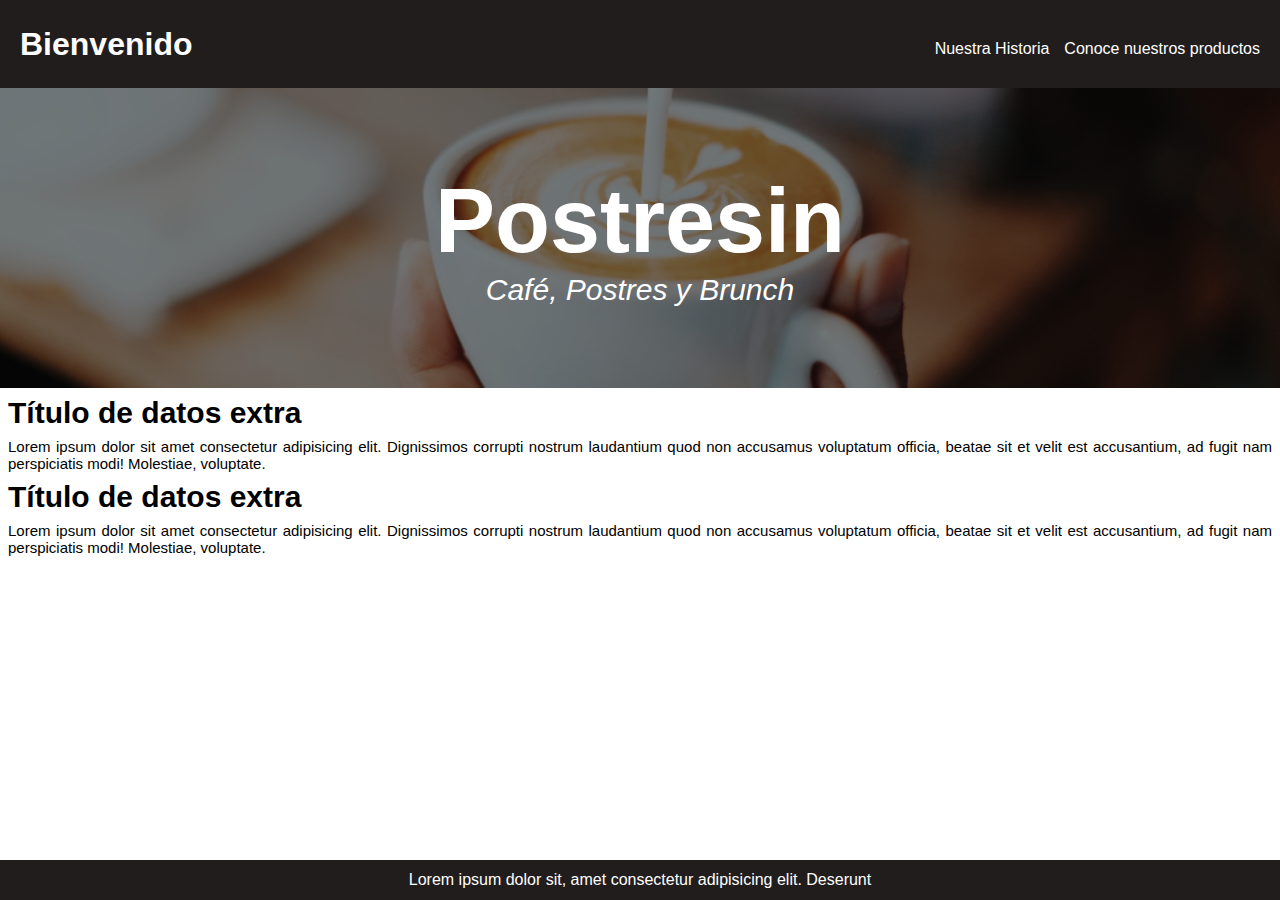
<file: Postresin/index.html>
<!DOCTYPE html>
<html lang="en">
<head>
  <meta charset="UTF-8">
  <meta http-equiv="X-UA-Compatible" content="IE=edge">
  <meta name="viewport" content="width=device-width, initial-scale=1.0">
  <title>Postresin Zacatlán</title>
  <link rel="stylesheet" href="https://use.fontawesome.com/releases/v5.8.1/css/all.css">
  <link rel="stylesheet" href="./style.css">
</head>
<body>
  <header class="header">
    <div class="header-top">
      <h1 class="header-logo">Bienvenido</h1>
      <button class="header-btn">Menú</button>
    </div>
    <nav  class="header-menu">
      <ul>
        <li><a href="./Historia/history.html">Nuestra Historia</a></li>
        <li><a href="#">Conoce nuestros productos</a></li>
      </ul>
    </nav>
  </header>

  <div class="introduccion">
    <div class="texto">
      <h1>Postresin</h1>
      <p>Café, Postres y Brunch</p>
    </div>
  </div>

  <div class="contenido">
    <h1>Título de datos extra</h1>
    <p>Lorem ipsum dolor sit amet consectetur adipisicing elit. Dignissimos corrupti nostrum laudantium quod non accusamus voluptatum officia, beatae sit et velit est accusantium, ad fugit nam perspiciatis modi! Molestiae, voluptate.</p>

    <h1>Título de datos extra</h1>
    <p>Lorem ipsum dolor sit amet consectetur adipisicing elit. Dignissimos corrupti nostrum laudantium quod non accusamus voluptatum officia, beatae sit et velit est accusantium, ad fugit nam perspiciatis modi! Molestiae, voluptate.</p>
  </div>

  <footer class="footer">
    <p>Lorem ipsum dolor sit, amet consectetur adipisicing elit. Deserunt</p>
  </footer>

  <script>
    const header_btn = document.querySelector('.header-btn')
    const header_menu = document.querySelector('.header-menu')
    header_btn.addEventListener('click', () => {
      if (header_menu.style.display != 'block') {
        header_menu.style.display = 'block'
        header_btn.innerHTML = 'Cerrar'
      } else {
        header_menu.style.display = 'none'
        header_btn.innerHTML = 'Menú'
      }
    })
  </script>
</body>
</html>
</file>
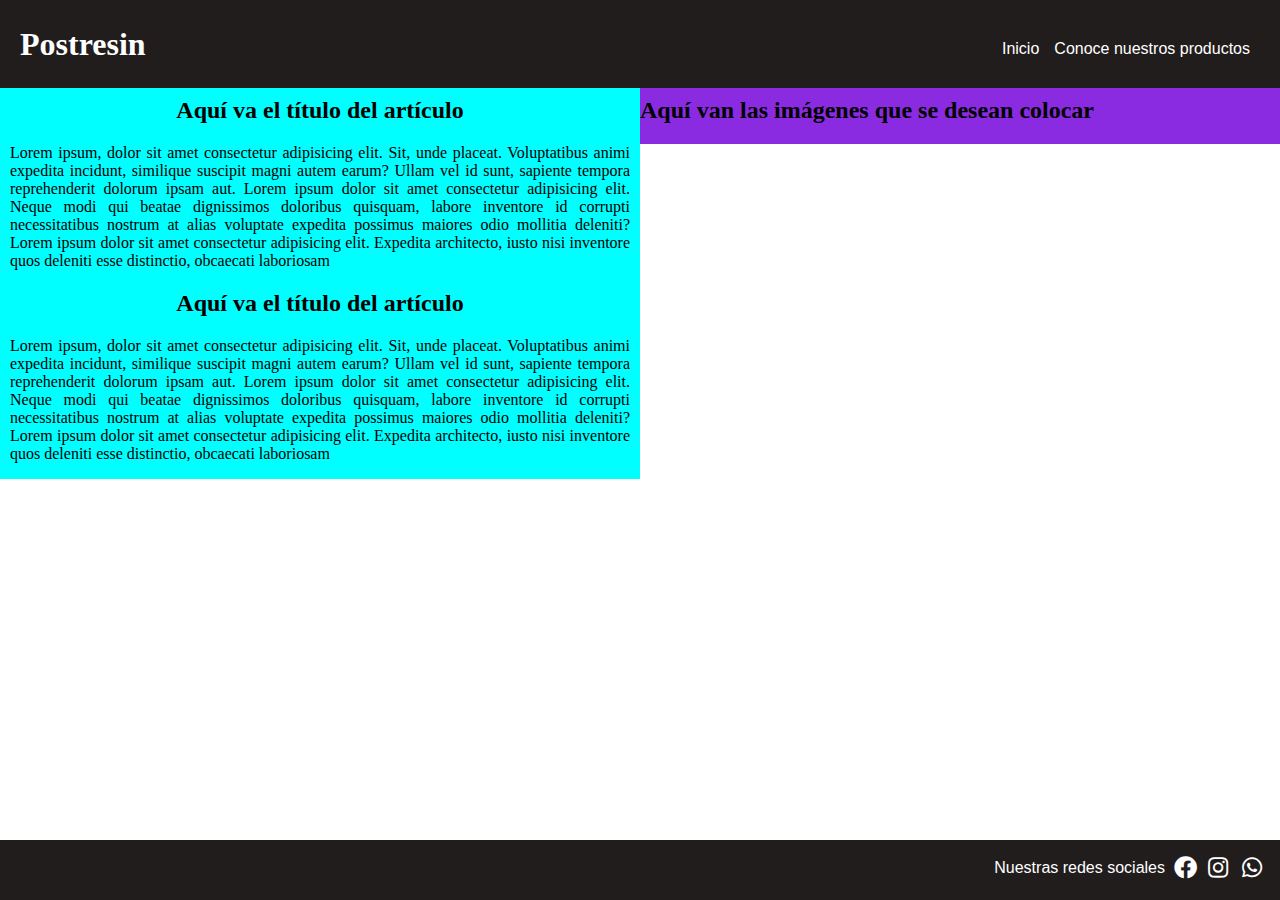
<file: Postresin/Historia/history.html>
<!DOCTYPE html>
<html lang="en">
<head>
  <meta charset="UTF-8">
  <meta http-equiv="X-UA-Compatible" content="IE=edge">
  <meta name="viewport" content="width=device-width, initial-scale=1.0">
  <title>Nuestra historia</title>
  <link rel="stylesheet" href="https://use.fontawesome.com/releases/v5.8.1/css/all.css">
  <link rel="stylesheet" href="./style.css">
</head>
<body>
  <header class="header">
    <div class="header-top">
      <h1 class="header-logo">Postresin</h1>
      <button class="header-btn">Menú</button>
    </div>
    <nav  class="header-menu">
      <ul>
        <li><a href="../index.html">Inicio</a></li>
        <li><a href="../Productos/Productos.html">Conoce nuestros productos</a></li>
      </ul>
    </nav>
  </header>

  <section class="content">
    <article>
      <h2>Aquí va el título del artículo</h2>
      <p>Lorem ipsum, dolor sit amet consectetur adipisicing elit. Sit, unde placeat. Voluptatibus animi expedita incidunt, similique suscipit magni autem earum? Ullam vel id sunt, sapiente tempora reprehenderit dolorum ipsam aut.
      Lorem ipsum dolor sit amet consectetur adipisicing elit. Neque modi qui beatae dignissimos doloribus quisquam, labore inventore id corrupti necessitatibus nostrum at alias voluptate expedita possimus maiores odio mollitia deleniti?
      Lorem ipsum dolor sit amet consectetur adipisicing elit. Expedita architecto, iusto nisi inventore quos deleniti esse distinctio, obcaecati laboriosam 
      </p>

      <h2>Aquí va el título del artículo</h2>
      <p>Lorem ipsum, dolor sit amet consectetur adipisicing elit. Sit, unde placeat. Voluptatibus animi expedita incidunt, similique suscipit magni autem earum? Ullam vel id sunt, sapiente tempora reprehenderit dolorum ipsam aut.
        Lorem ipsum dolor sit amet consectetur adipisicing elit. Neque modi qui beatae dignissimos doloribus quisquam, labore inventore id corrupti necessitatibus nostrum at alias voluptate expedita possimus maiores odio mollitia deleniti?
        Lorem ipsum dolor sit amet consectetur adipisicing elit. Expedita architecto, iusto nisi inventore quos deleniti esse distinctio, obcaecati laboriosam 
      </p>
    </article>

  </section>
  

  <aside class="image">
    <h2>Aquí van las imágenes que se desean colocar</h2>
  </aside>

  <footer class="footer">
    <!-- <div class="texto">
      <p>Nos ubicamos en:</p>
      <p>Calle José Dolores Perez No.23 Col. Centro</p>
    </div>-->
    <div class="redes">
      <p>Nuestras redes sociales</p>
      <ul>
          <li><a href="" class="facebook"> <i class="fab fa-facebook"></i></a></li>
          <li><a href="" class="insta"> <i class="fab fa-instagram"></i></a></li>
          <li><a href="" class="whatsapp"> <i class="fab fa-whatsapp"></i></a></li>
      </ul>
    </div>
  </footer>

  <script>
    const header_btn = document.querySelector('.header-btn')
    const header_menu = document.querySelector('.header-menu')
    header_btn.addEventListener('click', () => {
      if (header_menu.style.display != 'block') {
        header_menu.style.display = 'block'
        header_btn.innerHTML = 'Cerrar'
      } else {
        header_menu.style.display = 'none'
        header_btn.innerHTML = 'Menú'
      }
    })
  </script>
</body>
</html>
</file>
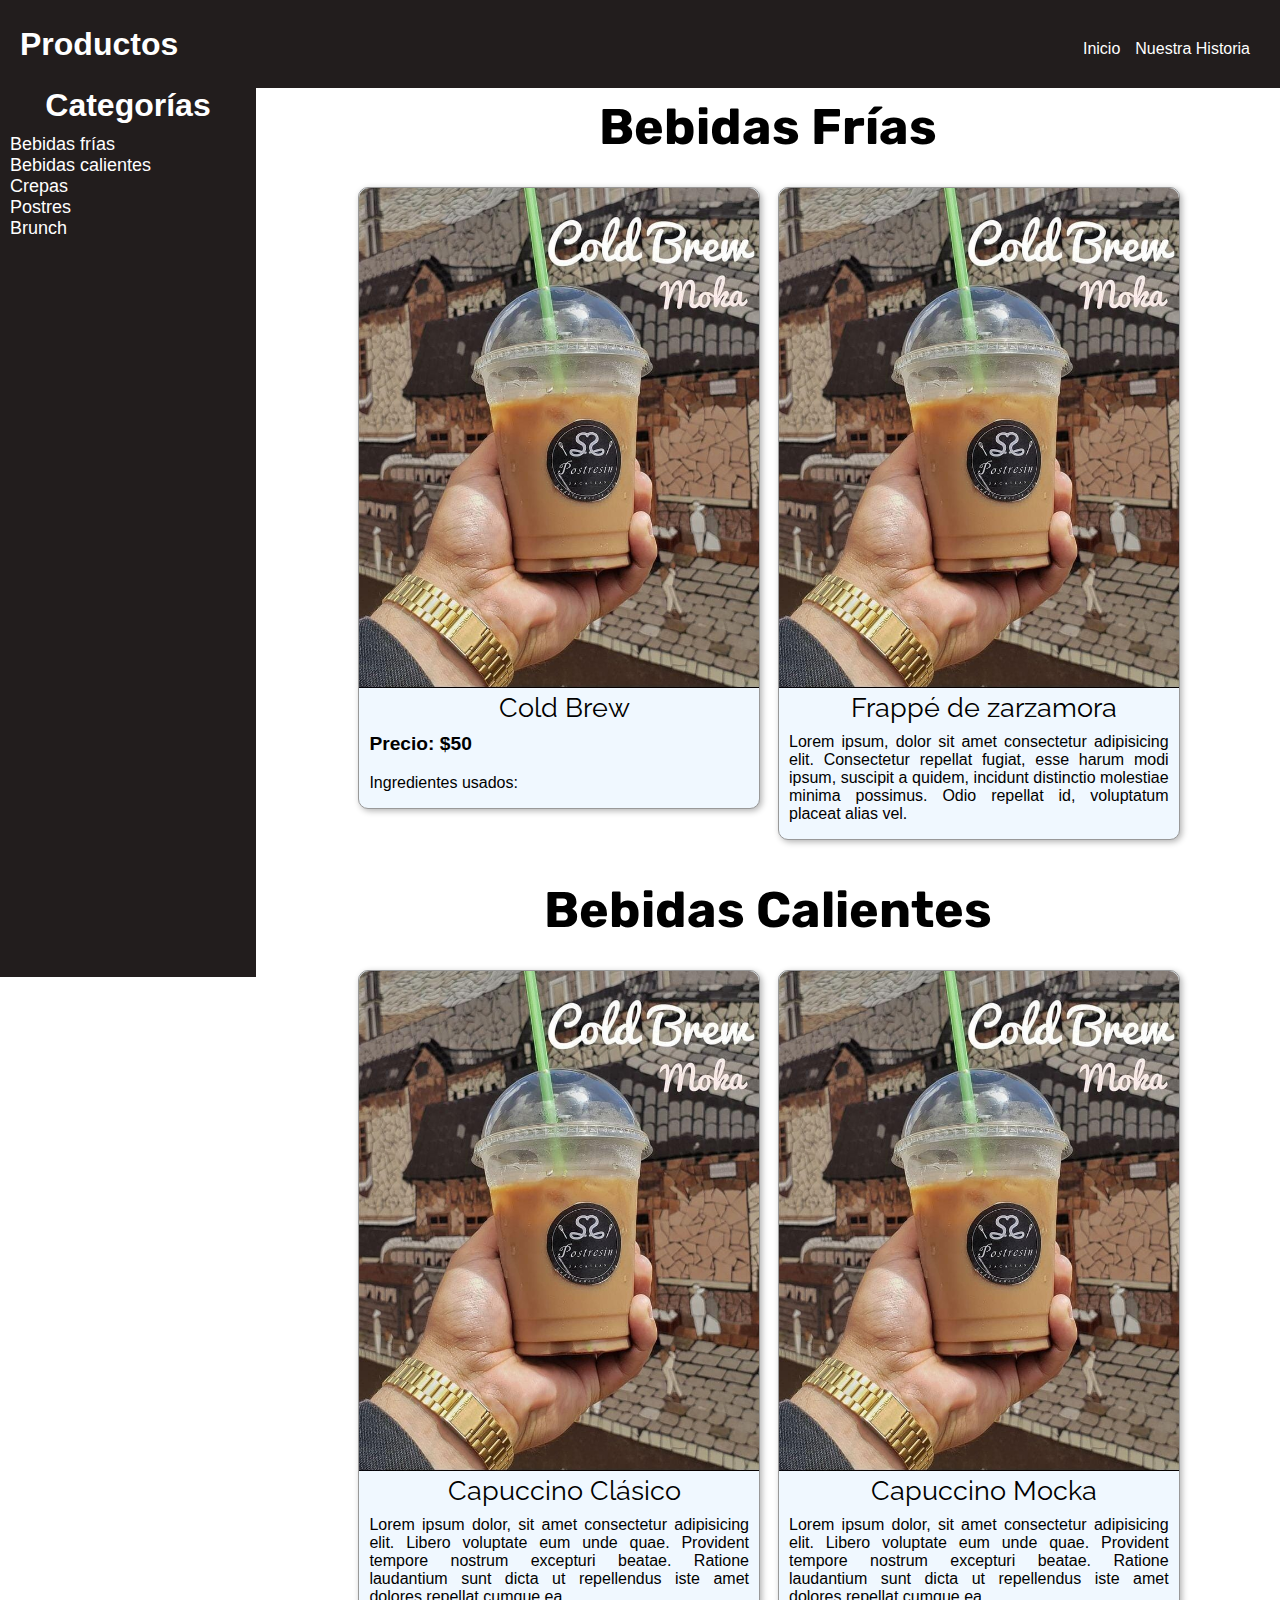
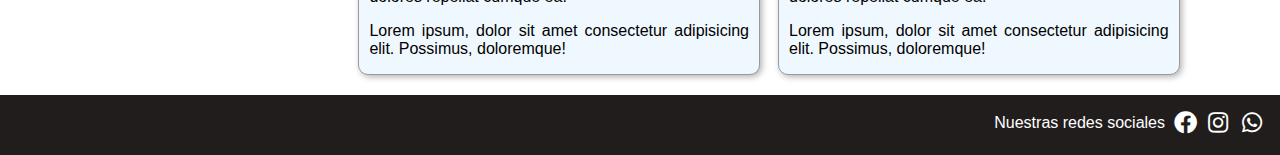
<file: Postresin/Productos/Productos.html>
<!DOCTYPE html>
<html lang="en">

<head>
  <meta charset="UTF-8">
  <meta http-equiv="X-UA-Compatible" content="IE=edge">
  <meta name="viewport" content="width=device-width, initial-scale=1.0">
  <title>Document</title>
</head>

<body>
  <header class="header">
    <div class="header-top">
      <h1 class="header-logo">Productos</h1>
      <button class="header-btn">Menú</button>
      <link rel="stylesheet" href="https://use.fontawesome.com/releases/v5.8.1/css/all.css">
      <link rel="stylesheet" href="./styleproductos.css">
    </div>
    <nav class="header-menu">
      <ul>
        <li><a href="../index.html">Inicio</a></li>
        <li><a href="../Historia/history.html">Nuestra Historia</a></li>
      </ul>
    </nav>
  </header>

  <!-- <div id="VentanaModal">
      <p>Para contactarnos vía whatsapp comunícate a este número :)</p>
    </div> -->
    <div class="indice">
      <nav class="Categorias">
        <h1>Categorías</h1>
        <ul>
          <li><a href="#Frias">Bebidas frías</a></li>
          <li> <a href="#Calientes">Bebidas calientes</a></li>
          <li><a href="#Crepas">Crepas</a></li>
          <li><a href="#Postres">Postres</a></li>
          <li><a href="#Brunch">Brunch</a></li>
        </ul>
      </nav>
    </div>

  <div class="contenedorMain">
    <div class="categoria">
      <h1 class="texto-categ" id="Frias">Bebidas Frías</h1>
    </div>
    <div class="productos">
      <div class="caja">
        <img src="../Imagenes/ColdBrewMocka.jpg" alt="" class="imagensrc">
        <h2>Cold Brew</h2>
        <p class="precio-info">Precio: $50</p>
        <p>Ingredientes usados:</p>
      </div>

      <div class="caja">
        <img src="../Imagenes/ColdBrewMocka.jpg" alt="" class="imagensrc">
        <h2>Frappé de zarzamora</h2>
        <p>Lorem ipsum, dolor sit amet consectetur adipisicing elit. Consectetur repellat fugiat, esse harum modi ipsum,
          suscipit a quidem, incidunt distinctio molestiae minima possimus. Odio repellat id, voluptatum placeat alias
          vel.</p>
      </div>
    </div>
    <h1 id="Calientes">Bebidas Calientes</h1>
    <div class="productos">
      <div class="caja">
        <img src="../Imagenes/ColdBrewMocka.jpg" alt="" class="imagensrc">
        <h2>Capuccino Clásico</h2>
        <p>Lorem ipsum dolor, sit amet consectetur adipisicing elit. Libero voluptate eum unde quae. Provident tempore
          nostrum excepturi beatae. Ratione laudantium sunt dicta ut repellendus iste amet dolores repellat cumque ea.
        </p>
        <p class="textoDesc">Lorem ipsum, dolor sit amet consectetur adipisicing elit. Possimus, doloremque!</p>
      </div>

      <div class="caja">
        <img src="../Imagenes/ColdBrewMocka.jpg" alt="" class="imagensrc">
        <h2>Capuccino Mocka</h2>
        <p>Lorem ipsum dolor, sit amet consectetur adipisicing elit. Libero voluptate eum unde quae. Provident tempore
          nostrum excepturi beatae. Ratione laudantium sunt dicta ut repellendus iste amet dolores repellat cumque ea.
        </p>
        <p class="textoDesc">Lorem ipsum, dolor sit amet consectetur adipisicing elit. Possimus, doloremque!</p>
      </div>
    </div>
  </div>

  <footer class="footer">
    <!-- <div class="texto">
          <p>Nos ubicamos en:</p>
          <p>Calle José Dolores Perez No.23 Col. Centro</p>
        </div>-->
    <div class="redes">
      <p>Nuestras redes sociales</p>
      <ul>
        <li><a href="" class="facebook"> <i class="fab fa-facebook"></i></a></li>
        <li><a href="" class="insta"> <i class="fab fa-instagram"></i></a></li>
        <li><a href="" class="whatsapp"> <i class="fab fa-whatsapp"></i></a></li>
      </ul>
    </div>
  </footer>

  <script>
    const header_btn = document.querySelector('.header-btn')
    const header_menu = document.querySelector('.header-menu')
    header_btn.addEventListener('click', () => {
      if (header_menu.style.display != 'block') {
        header_menu.style.display = 'block'
        header_btn.innerHTML = 'Cerrar'
      } else {
        header_menu.style.display = 'none'
        header_btn.innerHTML = 'Menú'
      }
    })
  </script>

</body>

</html>
</file>
<file: Postresin/style.css>
@font-face {
  font-family: 'DeliciousHandrawn-Regular';
  src: url(./Fuentes/DeliciousHandrawn-Regular.ttf);
}

:root{
  --facebook: #3b5999;
  --instagram: #e4405f;
  --twitter: #55acee;
}


*{
  font-family: sans-serif;
}

body {
  margin-bottom: 40px;
  height: 100%;
  /* background-color: blue; */
  margin: 0;
  font-family: consolas;
}

html{
  min-height: 100%;
  position: relative;
}

.header {
  background: rgb(34, 29, 29);
  padding: 20px;
  color: white;
}

.header-top {
  display: flex;
  justify-content: space-between;
}

.header-logo {
  margin: 0;
}

.header-btn {
  -webkit-transition-duration: 0.4s; /* Safari */
  transition-duration: 0.4s;
  color: white;
  border-radius: 10px;
  font-size: 20px;
  border: none;
  background-color: transparent;
  width: 80px;
}

.header-btn:hover{
  cursor: pointer;
  color: gray;
}

.header-menu {
  display: none;
  padding-bottom: 10px;
  animation: header_menu_active 1s;
}

.header-menu a:hover{
  color: gray;
}

@keyframes header_menu_active {
  from {
    opacity: 0;
  }

  to {
    opacity: 1;
  }
}

.header-menu ul {
  list-style: none;
  padding: 0;
  margin: 0;
  display: flex;
  flex-direction: column;
  gap: 15px;
  padding-top: 20px;
}

.header-menu a {
  color: white;
  text-decoration: none;
}

.introduccion{
  background-color: black;
  background-image: linear-gradient(rgba(0, 0, 0, 0.50),  
  rgba(0, 0, 0, 0.50)), url(./Imagenes/imagenEejemplo.jpg) ;
  background-size: cover;
  background-repeat: no-repeat;
  background-position: center center;
  display: block;
  color: white;
  /* background-color: aqua; */
  text-align: center;
  height: 300px;
  /* Necesario tener en relative la posicion para poder centrar el div hijo */
  position: relative;
}

.texto{
  /* background-color: blueviolet; */
  /* Inicio del centrado del div hijo */
  position: absolute;
  /* background-color: aqua; */
  width: 100%;
  top: 50%;
  left: 50%;
  transform: translate(-50%, -50%);
  /* Finalizacion del centrado */
}

.introduccion h1{
  margin: 0;
  font-size: 50px;
  font-family: sans-serif;
}

.introduccion p{
  margin: 0;
  font-weight: lighter;
  font-size: 30px;
  font-style: italic;
}

.contenido{
  padding: 0;
  margin: 0;
}

.contenido h1{
  margin: 8px;
  font-size: 30px;
}

.contenido p{
  text-align: justify;
  font-size: 15px;
  margin: 8px;
}
/* Personalizacion footer */

.footer{
  background-color: rgb(34, 29, 29);
  height: 40px;
  bottom: 0;
  position: absolute;
  width: 100%;
  color: white;
  text-align: center;
  font-family: sans-serif;
}

.footer p{
  /* background-color: black; */
  position: absolute;
  top: 50%;
  left: 50%;
  transform: translate(-50%, -50%);
  width: 100%;
  margin-top: 0;
}

@media screen and (min-width: 768px) {
  .header {
    display: flex;
    justify-content: space-between;
    align-items: center;
  }

  .header-top  {
    padding-bottom: 0;
  }

  .header-menu {
    padding-top: 0;
    display: block !important;
  }

  .header-menu a{
    -webkit-transition-duration: 0.4s; /* Safari */
    transition-duration: 0.4s;
  }

  .header-menu a:hover{
    color: gray;
  }

  .header-menu ul {
    flex-direction: row;
  }

  .header-btn {
    display: none;
  }

  .introduccion h1{
    font-size: 90px;
  }
}
</file>
<file: Postresin/Historia/style.css>
/* El footer tiene un height de 60px cualquier modificación implica cambiar el margin bottom de el body, section y image */

body {
  margin: 0;
  font-family: consolas;
  height: 100%;
  margin-bottom: 60px;
}

html{
  min-height: 100%;
  position: relative;
}

.header {
  background: rgb(34, 29, 29);
  padding: 20px;
  color: white;
  position: fixed;
  width: 100%;
}

.header-top {
  display: flex;
  justify-content: space-between;
}

.header-logo {
  margin: 0;
}

.header-btn {
  margin-right: 40px;
  -webkit-transition-duration: 0.4s; /* Safari */
  transition-duration: 0.4s;
  color: white;
  border-radius: 10px;
  font-size: 20px;
  border: none;
  background-color: transparent;
  width: 80px;
}

.header-btn:hover{
  cursor: pointer;
  color: gray;
}

.header-menu {
  display: none;
  padding-bottom: 10px;
  animation: header_menu_active 1s;
  font-family: sans-serif;
}

.content{
  /* padding-top: 60px; */
  margin-top: 77px;
  background-color: aqua;
  display: flex;
  float: left;
  width: 50%;
  margin-bottom: 60px;
}

.content h2{
  text-align: center;
}

.content p{
  padding: 0 10px;
  text-align: justify;
}

.image{
  margin-top: 77px;
  float: left;
  background-color: blueviolet;
  display: flex;
  width: 50%;
}

@keyframes header_menu_active {
  from {
    opacity: 0;
  }

  to {
    opacity: 1;
  }
}

.header-menu ul {
  list-style: none;
  padding: 0;
  margin: 0;
  margin-right: 50px;
  display: flex;
  flex-direction: column;
  gap: 15px;
  padding-top: 20px;
}

.header-menu a {
  color: white;
  text-decoration: none;
}

.footer{
  color: white;
  background: rgb(34, 29, 29);
  height: 60px;
  bottom: 0;
  position: absolute;
  width: 100%;
}

.redes{
  float: right;
  height: 60px;
  display: flex;
  justify-content: right;
}

.redes p{
  display: none;
  padding-top: 3px;
  font-family: sans-serif;
}

.redes ul{
  padding-left: 2px;
  padding-right: 15px;
}

.redes ul li{
  display: inline-block;
  margin: 0 5px;
  width: 20px;
  height: 20px;
  text-align: center;
}

.redes ul li a{
  display: block;
  padding: 0 2px;
  color: white;
  font-size: 23px;
  transition: .2s;
}

.redes ul li .facebook:hover{
  color: #3b5999;;
}

.redes ul li .insta:hover{
  color: #e4405f;
}

.redes ul li .whatsapp:hover{
  color: rgb(6, 230, 6);
}



/* Adapta la página a la vista de un ordenador */
@media screen and (min-width: 768px) {
  .header {
    display: flex;
    justify-content: space-between;
    align-items: center;
  }

  .header-top  {
    padding-bottom: 0;
  }

  .header-menu {
    padding-top: 0;
    display: block !important;
  }

  .header-menu ul {
    flex-direction: row;
  }

  .header-btn {
    display: none;
  }

  .footer p{
    display: block;
  }
}
</file>
<file: Postresin/Productos/styleproductos.css>
/* *{
   margin: 0;
   padding: 0;
} */

@font-face {
  font-family: "Raleway-VariableFont_wght";
  src: url("../Fuentes/Raleway-VariableFont_wght.ttf");
}

@font-face {
  font-family: "Rubik";
  src: url("../Fuentes/Rubik-VariableFont_wght.ttf");
}

html {
  min-height: 100%;
  position: relative;
}

body {
  /* background-color: aliceblue; */
  margin: 0;
  font-family: consolas;
  height: 100%;
  margin-bottom: 60px;
  /* background-color: #e4405f; */
}

.header {
  background: rgb(34, 29, 29);
  padding: 20px;
  color: white;
  position: fixed;
  /* position: sticky; */
  width: 100%;
  z-index: 1000;
}

.header-top {
  display: flex;
  justify-content: space-between;
}

.header-logo {
  font-family: sans-serif;
  margin: 0;
}

.header-btn {
  margin-right: 40px;
  -webkit-transition-duration: 0.4s;
  /* Safari */
  transition-duration: 0.4s;
  color: white;
  border-radius: 10px;
  font-size: 20px;
  border: none;
  background-color: transparent;
  width: 80px;
}

.header-btn:hover {
  cursor: pointer;
  color: gray;
}

.header-menu {
  display: none;
  padding-bottom: 10px;
  animation: header_menu_active 1s;
  font-family: sans-serif;
}

@keyframes header_menu_active {
  from {
    opacity: 0;
  }

  to {
    opacity: 1;
  }
}

.header-menu ul {
  list-style: none;
  padding: 0;
  margin: 0;
  margin-right: 50px;
  display: flex;
  flex-direction: column;
  gap: 15px;
  padding-top: 20px;
}

.header-menu a {
  color: white;
  text-decoration: none;
}

/* Pendiente de desarrollar ventana modal 
#VentanaModal{
    display: none;
}

#VentanaModal{
    background: rgba(0, 0, 0, 0.9);
    color: #fff;
    position: fixed;
    top: 0;
    left: 0;
    height: 100vh;
    width: 100vw;
    transition: all .5s;
}

#modal p {
    width: 60%;
    height: 40%;
    position: absolute;
    top: 0;
    left: 0;
    bottom: 0;
    right: 0;
    margin: auto;
    font-size: 1.5em;
    text-align: center;
  } */

/* Diseño de el apartado de productos para dispositivos móviles */

.indice{
  background-color: rgb(0, 0, 0, .80);
  /* background-color: rgba(0, 0, 0, ); */
  backdrop-filter: blur(10px);
  position: fixed;
  padding-top: 77px;
  width: 100%;
}

.indice h1{
  color: white;
  padding: 0;
  margin: 0;
  font-family: sans-serif;
  margin-bottom: 10px;
}

.indice nav{
  padding: 10px;
  /* background-color: #ccc; */
}

.indice nav ul{
  list-style: none;
  margin: 0;
  padding: 0;
}

/* .indice nav li{
  display: inline-block;
  justify-content: ;
} */

.indice nav a{
  color: white;
  text-decoration: none;
  font-size: 18px;
  font-family: sans-serif;
  font-weight: lighter;
}

.indice a:hover{
  border-bottom: 1px solid white;
}

.contenedorMain {
  /* margin-left: 20%;
    margin-right: 20%; */
  /* background-color: blue; */
  /* background-color: white; */
  padding-top: 230px;
  margin-bottom: 60px;
  width: 80%;
  margin: 0 auto;
}

.contenedorMain h1 {
  margin-top: 0;
  margin-bottom: 0;
  text-align: center;
  padding-top: 20px;
  font-family: "Rubik";
  font-size: 50px;
  width: 100%;
  /* background-color: aqua; */
}

.productos {
  width: 100%;

  /* background-color: #3b5999; */
}

.caja {
  border: 1px solid black;
  display: block;
  /* border-style: dotted; */
  /* background-color: azure; */
  width: 100%;
  height: fit-content;
  border-radius: 10px;
  margin-top: 10px;
  /* margin-bottom: 100px; */
  /* margin: 0 auto; */
}

.caja h2 {
  padding-left: 10px;
  font-family: "Raleway-VariableFont_wght";
  font-weight: normal;
  font-size: 40px;
  margin-top: 0;
  margin-bottom: 0;
  /* padding-top: 10px; */
  /* text-decoration: underline; */
}

.caja p {
  margin-top: 10px;
  padding-left: 10px;
  padding-right: 10px;
  text-align: justify;
  font-family: sans-serif;
}

.precio-info {
  margin-top: 0;
  font-weight: bold;
  font-size: larger;
}

.textoEncima {
  display: none;
}

.imagen {
  /* background-color: greenyellow; */
  display: flex;
  float: left;
  width: 50%;
  height: fit-content;
}

.imagensrc {
  border-top-right-radius: 10px;
  border-top-left-radius: 10px;
  width: 100%;
}

.descripcion {
  display: none;
  background-color: tomato;
  display: flex;
  width: 50%;
}

.footer {
  color: white;
  background: rgb(34, 29, 29);
  height: 60px;
  bottom: 0;
  position: absolute;
  width: 100%;
}

.redes {
  /* background-color: aqua; */
  float: right;
  height: 60px;
  display: flex;
  justify-content: center;
}

.redes p {
  display: none;
  padding-top: 3px;
  font-family: sans-serif;
}

.redes ul {
  padding-left: 2px;
  padding-right: 15px;
}

.redes ul li {
  display: inline-block;
  margin: 0 5px;
  width: 20px;
  height: 20px;
  text-align: center;
}

.redes ul li a {
  display: block;
  padding: 0 2px;
  color: white;
  font-size: 23px;
  transition: 0.2s;
}

.redes ul li .facebook:hover {
  color: #3b5999;
}

.redes ul li .insta:hover {
  color: #e4405f;
}

.redes ul li .whatsapp:hover {
  color: rgb(6, 230, 6);
}

/* Adapta la página a la vista de un ordenador */
@media screen and (min-width: 768px) {
  /* Adaptación del header */
  .header {
    display: flex;
    justify-content: space-between;
    align-items: center;
  }

  .header-top {
    padding-bottom: 0;
  }

  .header-menu {
    padding-top: 0;
    display: block !important;
  }

  .header-menu ul {
    flex-direction: row;
  }

  .header-btn {
    display: none;
  }

  /* Fin de adaptación del header */

  .footer p {
    display: block;
  }

  /* Adaptacion del contenedor principal y sus derivados */
  /* Se ha colocado el texto y el título debajo y encima de los elementos del contenedor heredados desde la clase inicial */


  .indice{
    width: 20%;
    float: left;
    height: 100%;
    background-color: rgb(34, 29, 29);;
    /* position: fixed; */
  }

  .indice h1{
    text-align: center;
  }

  .contenedorMain {
    padding-top: 77px;
    width: 80%;
    float: right;
    /* margin: 0 auto; */
    /* background-color: bisque; */
    margin-bottom: 60px;
  }

  .contenedorMain h1 {
    display: block;
  }

  /* .productos{
      display: flex;
      justify-content: space-between;
      margin: 0 auto;
      width: 80%;
      flex-wrap: wrap;
      background-color: #3b5999;
      height: fit-content;
    } */

  .productos {
    display: grid;
    grid-template-columns: repeat(auto-fit, minmax(300px, 1fr));
    grid-gap: 20px;
    padding: 20px;
    width: 80%;
    margin: 0 auto;
  }

  .caja {
    border-radius: 10px;
    background-color: aliceblue;
    width: 100%;
    border: 1px solid rgb(153, 153, 153);
    box-shadow: 2px 2px 6px rgba(0, 0, 0, 0.3);
    text-align: center;
    margin-bottom: 0px;
  }

  .caja h2 {
    margin-top: 0;
    margin-bottom: 10px;
    font-size: 27px;
    /* padding-right: 10px; */
    /* background-color: aqua; */
  }

  .imagensrc {
    border-top-right-radius: 10px;
    border-top-left-radius: 10px;
    max-width: 100%;
    width: 100%;
  }

  .textoDesc:hover {
    opacity: 0.6;
    -webkit-transition: opacity 500ms;
    -moz-transition: opacity 500ms;
    -o-transition: opacity 500ms;
    -ms-transition: opacity 500ms;
    transition: opacity 500ms;
  }
}
</file>
